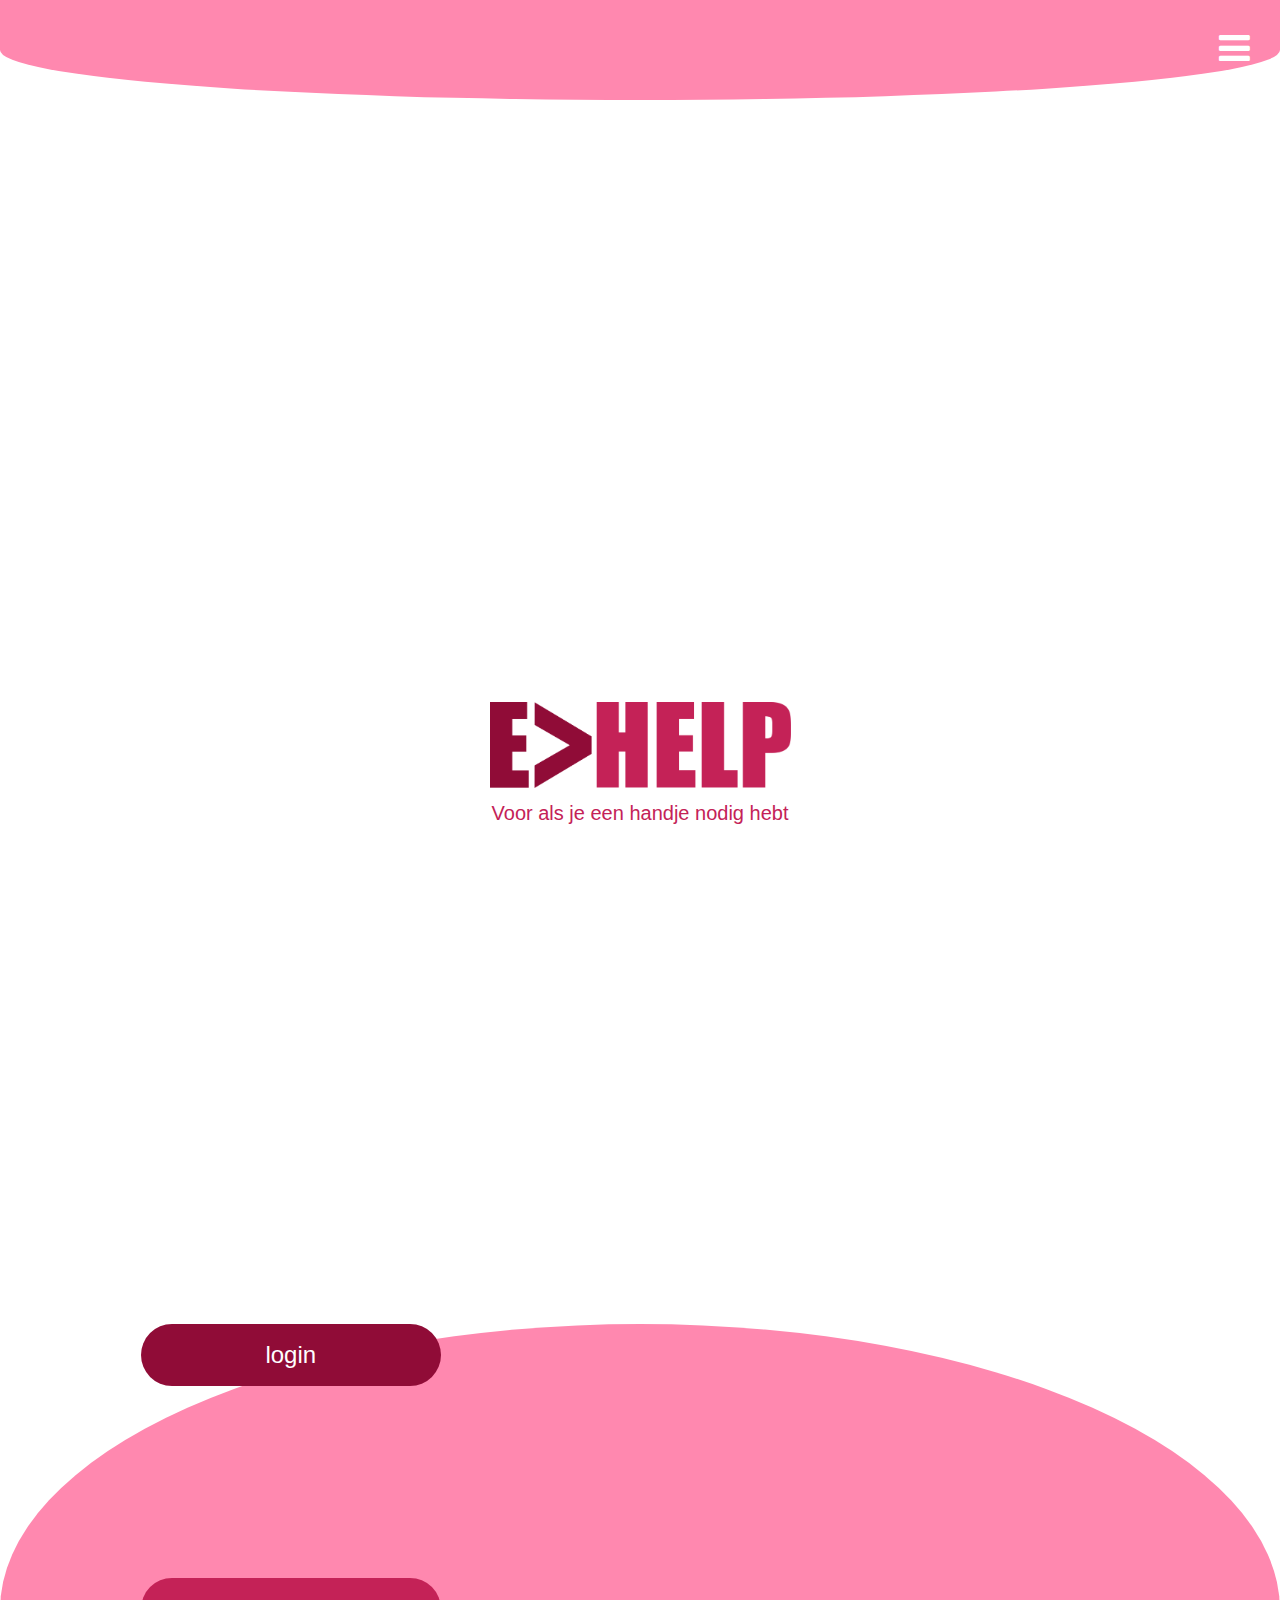
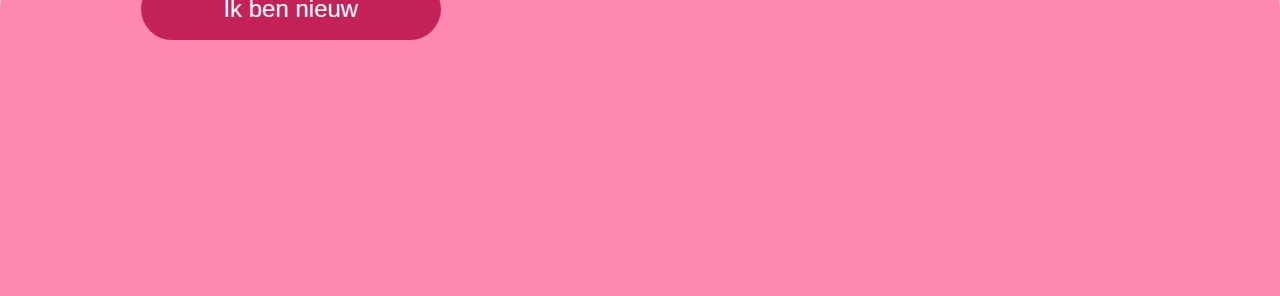
<file: index.html>
<html lang="nl">
<head>
    <meta charset="UTF-8">
    <meta name="viewport" content="width=device-width, initial-scale=1.0">
    <link rel="stylesheet" type="text/css" href="style/index.css"> 
    <link rel="stylesheet" type="text/css" href="style/grid.css">       
    <link rel="stylesheet" href="https://www.w3schools.com/w3css/4/w3.css">
    <link rel="stylesheet" href="https://cdnjs.cloudflare.com/ajax/libs/font-awesome/4.7.0/css/font-awesome.min.css">
    <title>E>help | Welkome!</title>
</head>
<body>

    <a href="menu.html">
    <div class="rondboven">
        <i class="w3-xxlarge"><i class="fa fa-bars"></i></i>
      </div>
      </a> 

      <div class="logo vak1">
        <img src="img/Ehelplogo.png" alt="Ehelp logo"><br>
      </div> 

      <div class="titel-tekst vak2">
        <h4>Voor als je een handje nodig hebt</h4>
      </div>
      
      <div class="onder">
        <a href="login.html">
      <div class="login vak3">
        <h3> login</h3>
      </div>
      </a>

      <a href="ikbennieuw.html">
      <div class="Nieuw vak4">
        <h3> Ik ben nieuw</h3>
      </div>
    </a>

      </div>
</body>
</html>
</file>
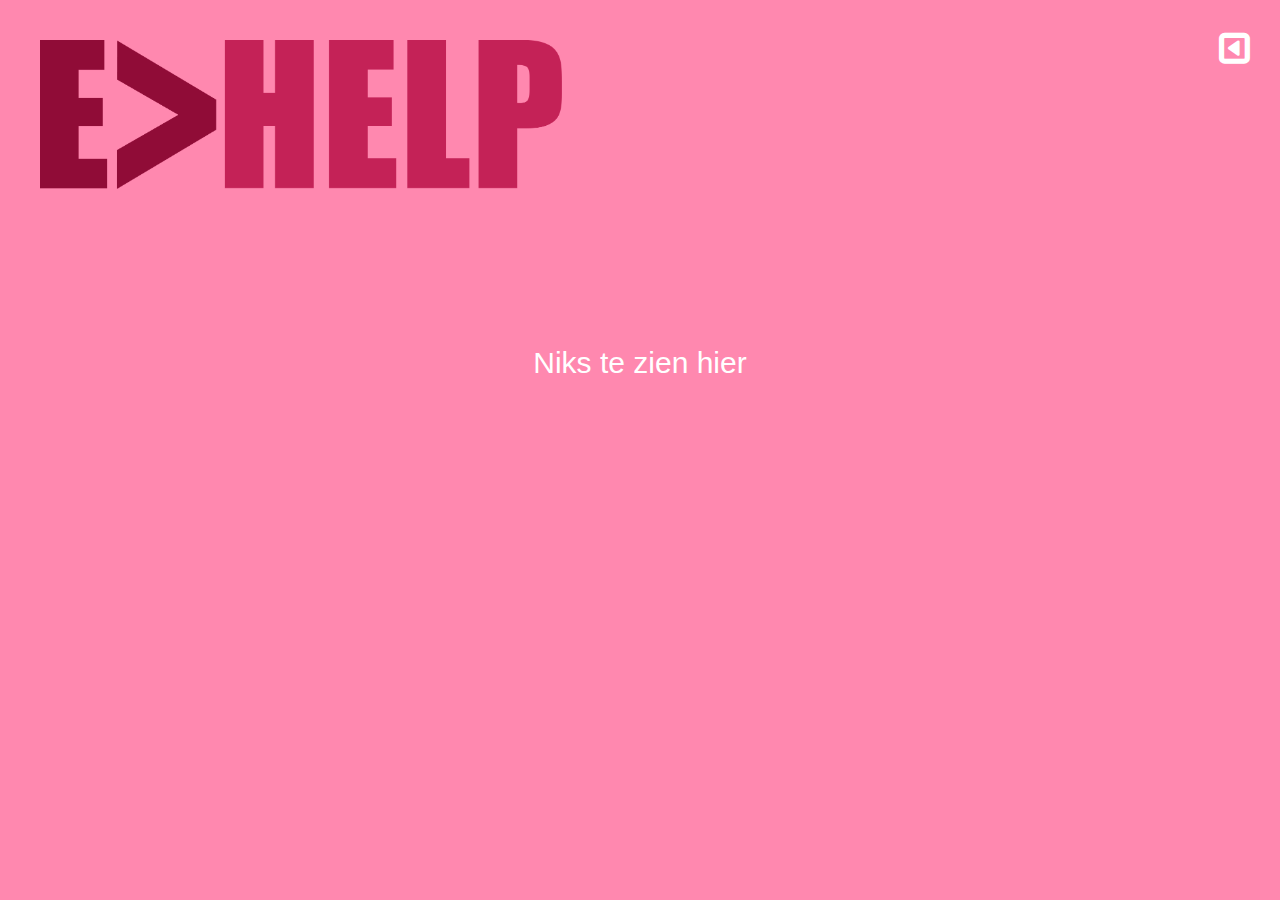
<file: back.html>
<html lang="nl">
<head>
    <meta charset="UTF-8">
    <meta name="viewport" content="width=device-width, initial-scale=1.0">
    <link rel="stylesheet" type="text/css" href="style/menu.css"> 
    <link rel="stylesheet" type="text/css" href="style/grid.css"> 
    <link rel="stylesheet" href="https://www.w3schools.com/w3css/4/w3.css">
    <link rel="stylesheet" href="https://cdnjs.cloudflare.com/ajax/libs/font-awesome/4.7.0/css/font-awesome.min.css">
    <title>Geen info hier</title>
</head>
<body>
    
        <a onclick="goBack()"> 
        <div class="vak1">
            <i class="w3-xxlarge"><i class="fa fa-toggle-left"></i></i>
          </div>
         
          <div class="vak1">
            <img class="kleinlogo" src="img/Ehelplogo.png" alt="Ehelp logo"><br>
          </div> 
        </a>

          <div class="vak2">
            <h2>Niks te zien hier</h2>
          </div>
          
          <script>
            function goBack() {
              window.history.back();
            }
            </script>

</body>
</html>
</file>
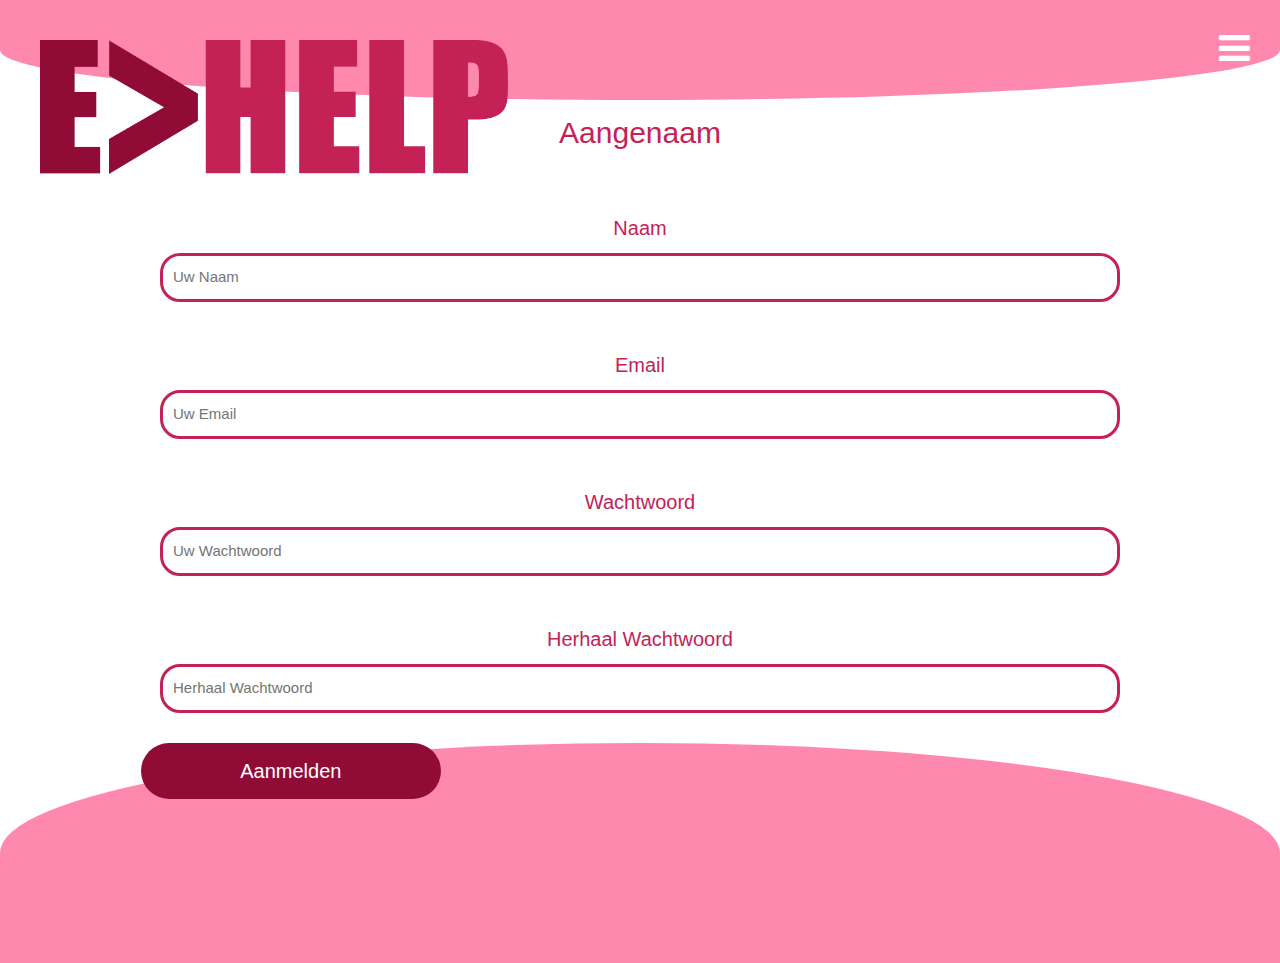
<file: ikbennieuw.html>
<html lang="nl">
<head>
    <meta charset="UTF-8">
    <meta name="viewport" content="width=device-width, initial-scale=1.0">
    <link rel="stylesheet" type="text/css" href="style/ikbennieuw.css"> 
    <link rel="stylesheet" type="text/css" href="style/grid.css">       
    <link rel="stylesheet" href="https://www.w3schools.com/w3css/4/w3.css">
    <link rel="stylesheet" href="https://cdnjs.cloudflare.com/ajax/libs/font-awesome/4.7.0/css/font-awesome.min.css">
    <title>E>help | Aanmelden</title>
</head>
<body>

    <a href="menu.html">
    <div class="rondboven">
        <i class="w3-xxlarge"><i class="fa fa-bars"></i></i>
      </a> 

        <img class="kleinlogo" src="img/Ehelplogo.png" alt="Ehelp logo"><br>
      </div> 
    </a>

      <div class="titel-tekst vak1">
        <h2>Aangenaam</h2>
      </div>
      
      <div class="pad2 titel-tekst vak2">
        <h4>Naam</h4>
      </div>    
      <div class=" titel-tekst vak3">
            <input type="text" placeholder="Uw Naam">
    

        <div class="pad2 titel-tekst vak4">
            <h4>Email</h4>
          </div>  
        <div class=" titel-tekst vak5">
        <input type="text" placeholder="Uw Email">
        

        <div class="pad2 titel-tekst vak6">
            <h4>Wachtwoord</h4>
          </div>  
        <div class=" titel-tekst vak7">
        <input type="password" placeholder="Uw Wachtwoord">


        <div class="pad2 titel-tekst vak8">
            <h4>Herhaal Wachtwoord</h4>
          </div>  
        <div class="ga titel-tekst vak9">
        <input type="password" placeholder="Herhaal Wachtwoord">
    </form>
    </div>

      <div class="onder">
        <a href="week.html">
      <div class="login vak7">
        <h4>Aanmelden</h4>
      </div>
      </a>

</body>
</html>
</file>
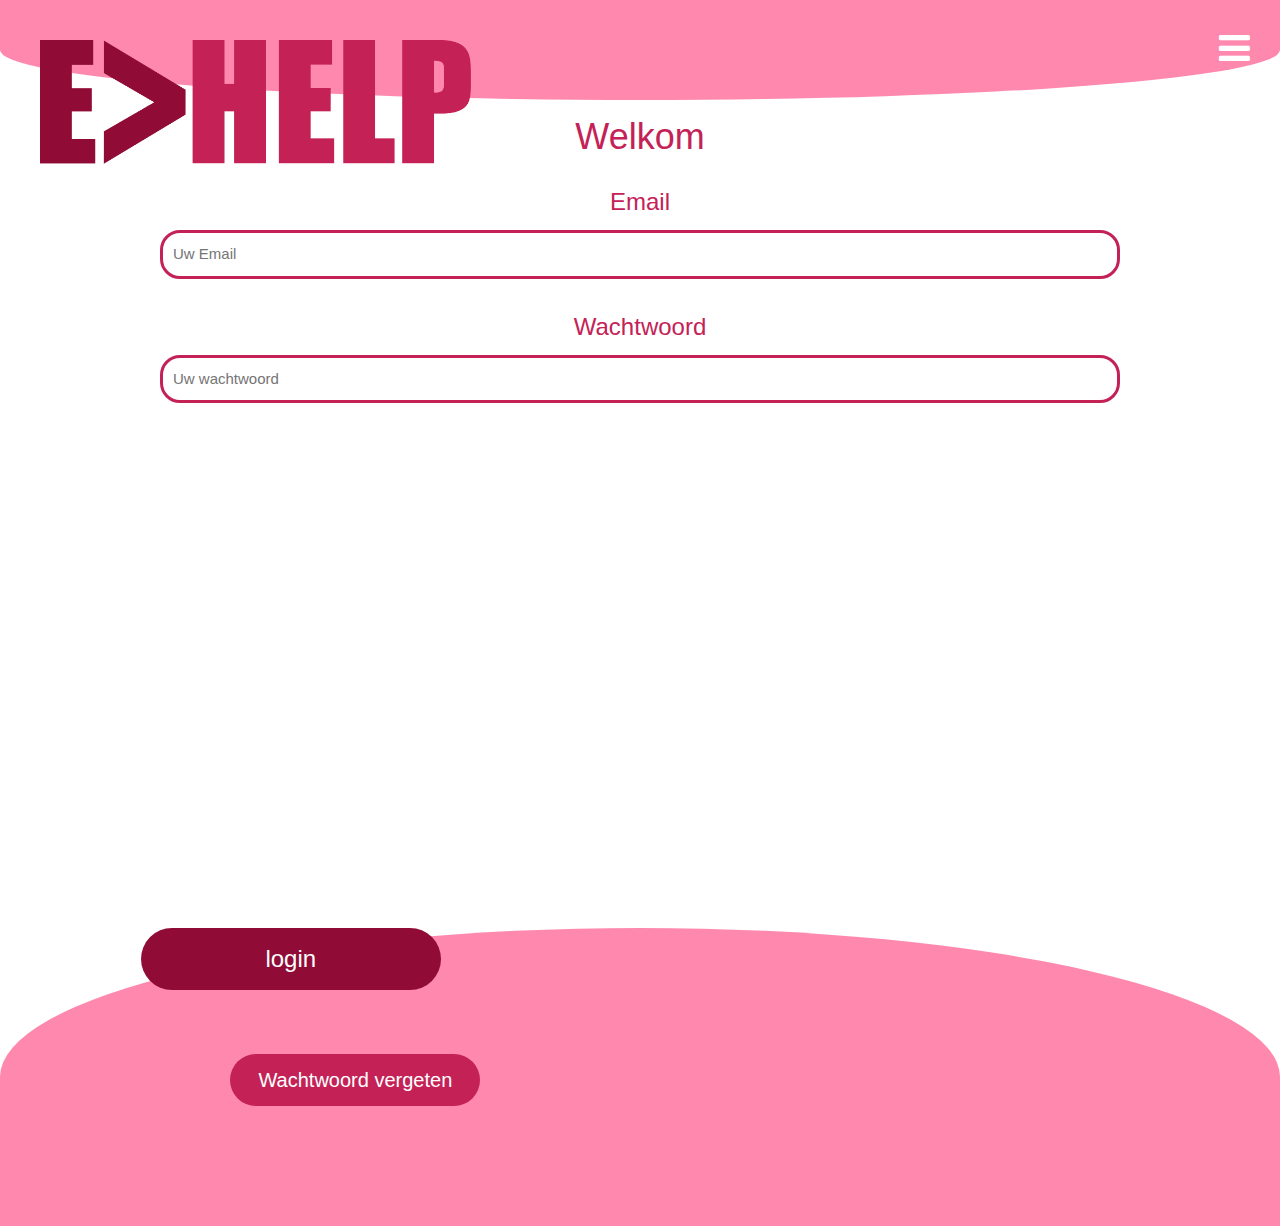
<file: login.html>
<html lang="nl">
<head>
    <meta charset="UTF-8">
    <meta name="viewport" content="width=device-width, initial-scale=1.0">
    <link rel="stylesheet" type="text/css" href="style/inlog.css"> 
    <link rel="stylesheet" type="text/css" href="style/grid.css">       
    <link rel="stylesheet" href="https://www.w3schools.com/w3css/4/w3.css">
    <link rel="stylesheet" href="https://cdnjs.cloudflare.com/ajax/libs/font-awesome/4.7.0/css/font-awesome.min.css">
    <title>E>help | login</title>
</head>
<body>

    <a href="menu.html">
    <div class="rondboven">
        <i class="w3-xxlarge"><i class="fa fa-bars"></i></i>
      </a> 

        <img class="kleinlogo" src="img/Ehelplogo.png" alt="Ehelp logo"><br>
      </div> 
    </a>

      <div class="titel-tekst vak1">
        <h1>Welkom</h1>
      </div>
      
      <div class=" titel-tekst vak2">
        <h3>Email</h3>
      </div>    

      <div class="form titel-tekst vak3">
            <input type="text" placeholder="Uw Email">
        </div>

        <div class=" titel-tekst vak4">
            <h3>Wachtwoord</h3>
          </div>  

        <div class="pad form titel-tekst vak5">
        <input type="password" placeholder="Uw wachtwoord">
    </form>
    </div>

      <div class="onder">
        <a href="week.html">
      <div class="login vak6">
        <h3> login</h3>
      </div>
      </a>

      <a href="back.html">
      <div class="vergeten vak7">
        <h4> Wachtwoord vergeten</h4>
      </div>
    </a>

      </div>
      </div>
</body>
</html>
</file>
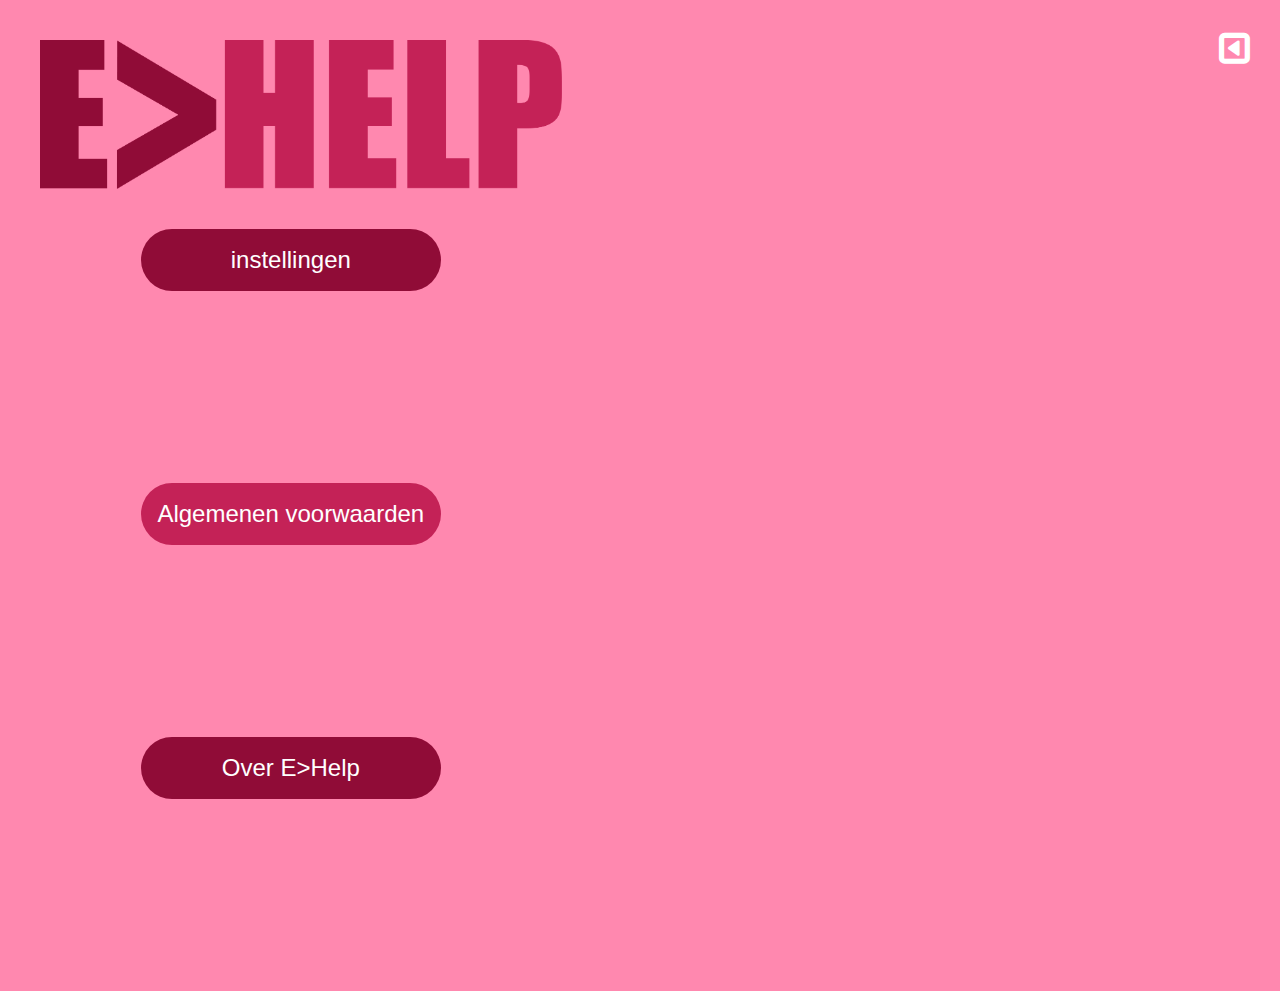
<file: menu.html>
<html lang="nl">
<head>
    <meta charset="UTF-8">
    <meta name="viewport" content="width=device-width, initial-scale=1.0">
    <link rel="stylesheet" type="text/css" href="style/menu.css"> 
    <link rel="stylesheet" type="text/css" href="style/grid.css">       
    <link rel="stylesheet" href="https://www.w3schools.com/w3css/4/w3.css">
    <link rel="stylesheet" href="https://cdnjs.cloudflare.com/ajax/libs/font-awesome/4.7.0/css/font-awesome.min.css">
    <title>E>help | Meer</title>
</head>
<body>
    
        <a onclick="goBack()"> 
        <div class="vak1">
            <i class="w3-xxlarge"><i class="fa fa-toggle-left"></i></i>
          </div>
         
          <div class="vak1">
            <img class="kleinlogo" src="img/Ehelplogo.png" alt="Ehelp logo"><br>
          </div> 
        </a>

        <a href="back.html">
          <div class="instellingen vak2">
            <h3>instellingen</h3>
          </div>
          </a>

          <a href="back.html">
          <div class="voorwaarden vak3">
            <h3>Algemenen voorwaarden</h3>
          </div>
        </a>

          <a href="back.html">
          <div class="over vak4">
            <h3>Over E>Help</h3>
          </div>
        </a>

          <script>
            function goBack() {
              window.history.back();
            }
            </script>

</body>
</html>
</file>
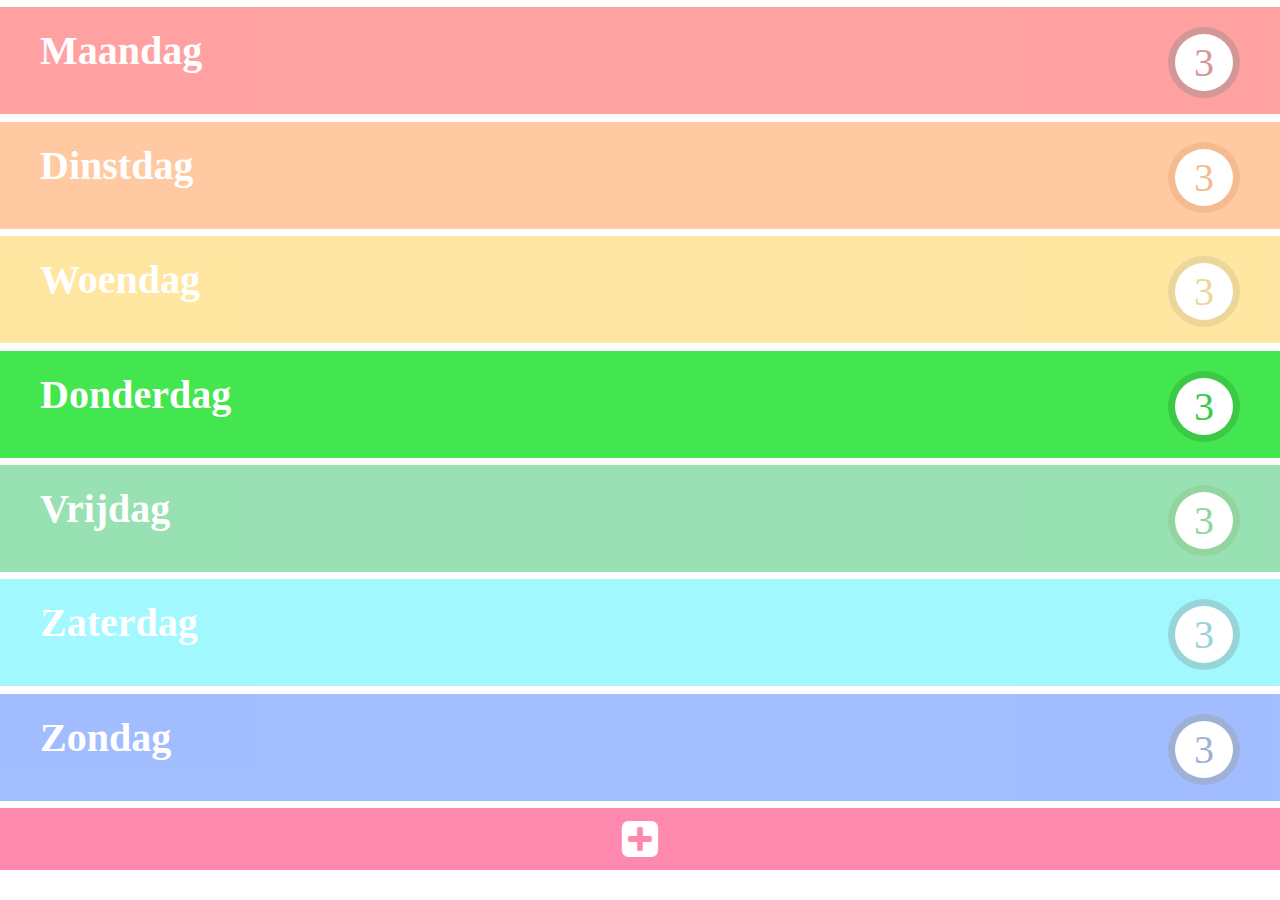
<file: week.html>
<html lang="en">
<head>
    <meta charset="UTF-8">
    <meta name="viewport" content="width=device-width, initial-scale=1.0">
    <link rel="stylesheet" href="https://cdnjs.cloudflare.com/ajax/libs/font-awesome/4.7.0/css/font-awesome.min.css">
    <link rel="stylesheet" type="text/css" href="style/week.css">       
    <link rel="stylesheet" type="text/css" href="style/grid.css">       
    <title>E>help | weekoverzicht</title>
</head>
<body>
    
        <div class="rondboven"></div>
        

          <a href="dagen/maandag.html">
          <div class="vak1"> 
              <div class="rondje1">3</div>
            	<h1>Maandag</h1>
          </div>
</a>

        <a href="dagen/dinsdag.html">
          <div class="vak2"> 
            <div class="rondje2">3</div>
            <h1>Dinstdag</h1>
        </div>
</a>

        <a href="dagen/woendag.html">
            <div class="vak3" > 
                <div class="rondje3">3</div>
                <h1>Woendag</h1>
        </div>
</a>

    <a href="dagen/donderdag.html">
        <div class="vak4"> 
            <div class="rondje4">3</div>
            <h1>Donderdag</h1>
        </div>
</a>

        <a href="dagen/vrijdag.html">
        <div class="vak5"> 
            <div class="rondje5">3</div>
            <h1>Vrijdag</h1>
        </div>
 </a>

        <a href="dagen/zaterdag.html">
        <div class="vak6"> 
            <div class="rondje6">3</div>
            <h1>Zaterdag</h1>
        </div>
 </a>

        <a href="dagen/zondag.html">
        <div class="vak7"> 
            <div class="rondje7">3</div>
            <h1>Zondag</h1>
        </div>
 </a>

 <a href="back.html">
          <div class="rondonder">
            <i class="plus fa fa-plus-square"></i>
          </div>
     </a>
</div>
</body>
</html>
</file>
<file: style/index.css>
* {
    margin: 0;
    padding: 0;
    text-decoration: none;
}

.rondboven {
    height: 100px;
    padding: 30px;
    background-color: #FF88AF;
    border-radius: 0px 0px 50% 50% ;
}


i { 
    float: right;
    color: white;
}

.logo {
    display: flex;
    justify-content: center; 
    align-items: center; 
    padding-top: 47%;
}

img {
    max-width: 301px;
}

.titel-tekst {
    color: #C42257;
    text-align: center;
    padding-bottom: 38%;
}

.login {
    transition: .5s;
    z-index: 1;
    padding: 3px;
    margin-left: 11%;
    max-width: 300px;
    border-radius: 50px;
    color: white;
    text-align: center;
    background-color:#900C37 ;
    margin-bottom: 15%;
}

.login:hover {
    transform: scale(1.1);
}

.nieuw {
    transition: .5s;
    z-index: 1;
    margin-left: 11%;
    padding: 3px;
    width: 300px;
    border-radius: 50px;
    color: white;
    text-align: center;
    background-color: #C42257 ;
}

.nieuw:hover {
    transform: scale(1.1);
}

.onder {
    border-radius:100% 100%  0px 0px ;
    padding-bottom: 20%;
    background-color: #FF88AF;
}
</file>
<file: style/grid.css>
body {
    display: grid;
    grid-gap: 0px;
    grid-template-columns: 1fr;
    grid-template-areas: 
    "rondboven"
    "vak1"
    "vak2"
    "vak3"
    "vak4"
    "vak5"
    "vak6"
    "vak7"
    "vak8"
    "vak9"
    "vak10"
    "rondonder";
}
    .rondboven {grid-area: rondboven; }
    .vak1 {grid-area: vak1; }
    .vak2 {grid-area: vak2; }
    .vak3 {grid-area: vak3; }
    .vak4 {grid-area: vak4; }
    .vak5 {grid-area: vak5; }
    .vak6 {grid-area: vak6; }
    .vak8 {grid-area: vak8; }
    .vak9 {grid-area: vak9; }
    .vak10 {grid-area: vak10; }
    .rondonder {grid-area: rondonder; }
</file>
<file: style/menu.css>
* {
    margin: 0;
    padding: 0;
    text-decoration: none;
    
}

body {
    background-color: #FF88AF;
}

i { 
    padding: 15px;
    float: right;
    color: white;
}

.kleinlogo {
    padding: 40px;
    float: left;
    max-width: 47%;
}

.instellingen, .over {
    padding: 3px;
    margin-left: 11%;
    width: 300px;
    border-radius: 50px;
    color: white;
    text-align: center;
    background-color:#900C37 ;
    margin-bottom: 15%;
}

.voorwaarden {
    padding: 3px;
    margin-left: 11%;
    width: 300px;
    border-radius: 50px;
    color: white;
    text-align: center;
    background-color: #C42257 ;
    margin-bottom: 15%;
}

h2 {
    color: white;
    text-align: center;
}
</file>
<file: style/ikbennieuw.css>
* {
    margin: 0;
    padding: 0;
    text-decoration: none;
}

.rondboven {
    height: 100px;
    padding: 30px;
    background-color: #FF88AF;
    border-radius: 0px 0px 50% 50% ;
}

i { 
    float: right;
    color: white;
}

.kleinlogo {
    padding: 10px;
    float: left;
    max-width: 40%;
}

.titel-tekst {
    color: #C42257;
    text-align: center;
}

input {
    border: solid 3px;
    width: 75%;
    padding: 10px;
    border-radius: 20px;
    border-color: #C42257;
}


.login {
    transition: .5s;
    z-index: 1;
    padding: 3px;
    margin-left: 11%;
    width: 300px;
    border-radius: 50px;
    color: white;
    text-align: center;
    background-color:#900C37 ;
    margin-bottom: 5%;
}

.login:hover {
    transform: scale(1.1);
}

.onder {
    padding-bottom: 100px;
    border-radius:100% 100%  0px 0px ;
    background-color: #FF88AF;
}

.pad2 {
    padding-top: 3%;
}

.ga {
    padding-bottom: 30px;
}
</file>
<file: style/inlog.css>
* {
    margin: 0;
    padding: 0;
    text-decoration: none;
}

.rondboven {
    height: 100px;
    padding: 30px;
    background-color: #FF88AF;
    border-radius: 0px 0px 50% 50% ;
}

i { 
    float: right;
    color: white;
}

.kleinlogo {
    padding: 10px;
    float: left;
    max-width: 37%;
}

.titel-tekst {
    color: #C42257;
    text-align: center;
}

.form {
    padding-bottom: 20px;
}

input {
    border: solid 3px;
    width: 75%;
    padding: 10px;
    border-radius: 20px;
    border-color: #C42257;
}


.login {
    transition: .5s;
    z-index: 1;
    padding: 3px;
    margin-left: 11%;
    width: 300px;
    border-radius: 50px;
    color: white;
    text-align: center;
    background-color:#900C37 ;
    margin-bottom: 5%;
}

.login:hover {
    transform: scale(1.1);
}

.vergeten {
    transition: .5s;
    z-index: 1;
    margin-left: 18%;
    padding: 1px;
    width: 250px;
    border-radius: 50px;
    color: white;
    text-align: center;
    background-color: #C42257 ;
}

.nieuw:hover {
    transform: scale(1.1);
}

.onder {
    border-radius:100% 100%  0px 0px ;
    padding-bottom: 120px;
    background-color: #FF88AF;
}

.pad {
    padding-bottom: 41%;
}
</file>
<file: style/week.css>
* {
    margin: 0;
    padding: 0;
    text-decoration: none;
}

/* Donderag heeft geen opacity om dat dat de dag van de week is, 
zo weet je makkelijk door de kleur code en door de vervaing welken 
dag het is en wat je vandaag moet doen */

/* vak1 = maandag etc */
.vak1 {
    opacity: 0.5;
    background-color: #FF4646;
}

.vak2 {
    opacity: 0.5;
    background-color: #FF9646;
}

.vak3 {
    opacity: 0.5;
    background-color: #FFCE46;
}

.vak4 {
    
    background-color: #43E64E;
}

.vak5 {
    opacity: 0.5;
    background-color: #34C469;
}

.vak6 {
    opacity: 0.5;
    background-color: #46F3FF;
}

.vak7 {
    opacity: 0.5;
    background-color: #467DFF;
}

.vak1, .vak2, .vak3, .vak4, .vak5, .vak6, .vak7 {
    transition: 0.5s;
    font-size: 20px;
    z-index: 0;
    color: white;
    padding: 40px;
    padding-top: 20px;
}

.vak1:hover, .vak2:hover, .vak3:hover, .vak4:hover, .vak5:hover, .vak6:hover, .vak7:hover { 
    transform: scale(1.1);
}

/* rondje1 = het rondje in maandag etc */
.rondje1 {
    color: #AA3131;
    float: right;
    font-size: 40px;
    padding: 5px 19px;
    border-radius: 50%; 
    background-color: white;
    border: #AA3131 solid 7px;
}

.rondje2 {
    color: #EC781F;
    float: right;
    font-size: 40px;
    padding: 5px 19px;
    border-radius: 50%; 
    background-color: white;
    border: #EC781F solid 7px;
}

.rondje3 {
    color: #DAAF36;
    float: right;
    font-size: 40px;
    padding: 5px 19px;
    border-radius: 50%; 
    background-color: white;
    border: #DAAF36 solid 7px;
}

.rondje4 {
    color: #3CC946;
    float: right;
    font-size: 40px;
    padding: 5px 19px;
    border-radius: 50%; 
    background-color: white;
    border: #3CC946 solid 7px;
}

.rondje5 {
    color: #2CAA41;
    float: right;
    font-size: 40px;
    padding: 5px 19px;
    border-radius: 50%; 
    background-color: white;
    border: #2CAA41 solid 7px;
}

.rondje6 {
    color: #32AAB3;
    float: right;
    font-size: 40px;
    padding: 5px 19px;
    border-radius: 50%; 
    background-color: white;
    border: #32AAB3 solid 7px;
}

.rondje7 {
    color:#4263B0;
    float: right;
    font-size: 40px;
    padding: 5px 19px;
    border-radius: 50%; 
    background-color: white;
    border: #4263B0 solid 7px;
}

/* vak onderin met plus teken */
.rondonder {
    background-color: #FF88AF;
}

/* voegtoe teken onder aan de pagina */
.plus {
    display: flex;
    justify-content: center;
    color: white;
    padding: 10px;
    font-size: 42px;
}
</file>
